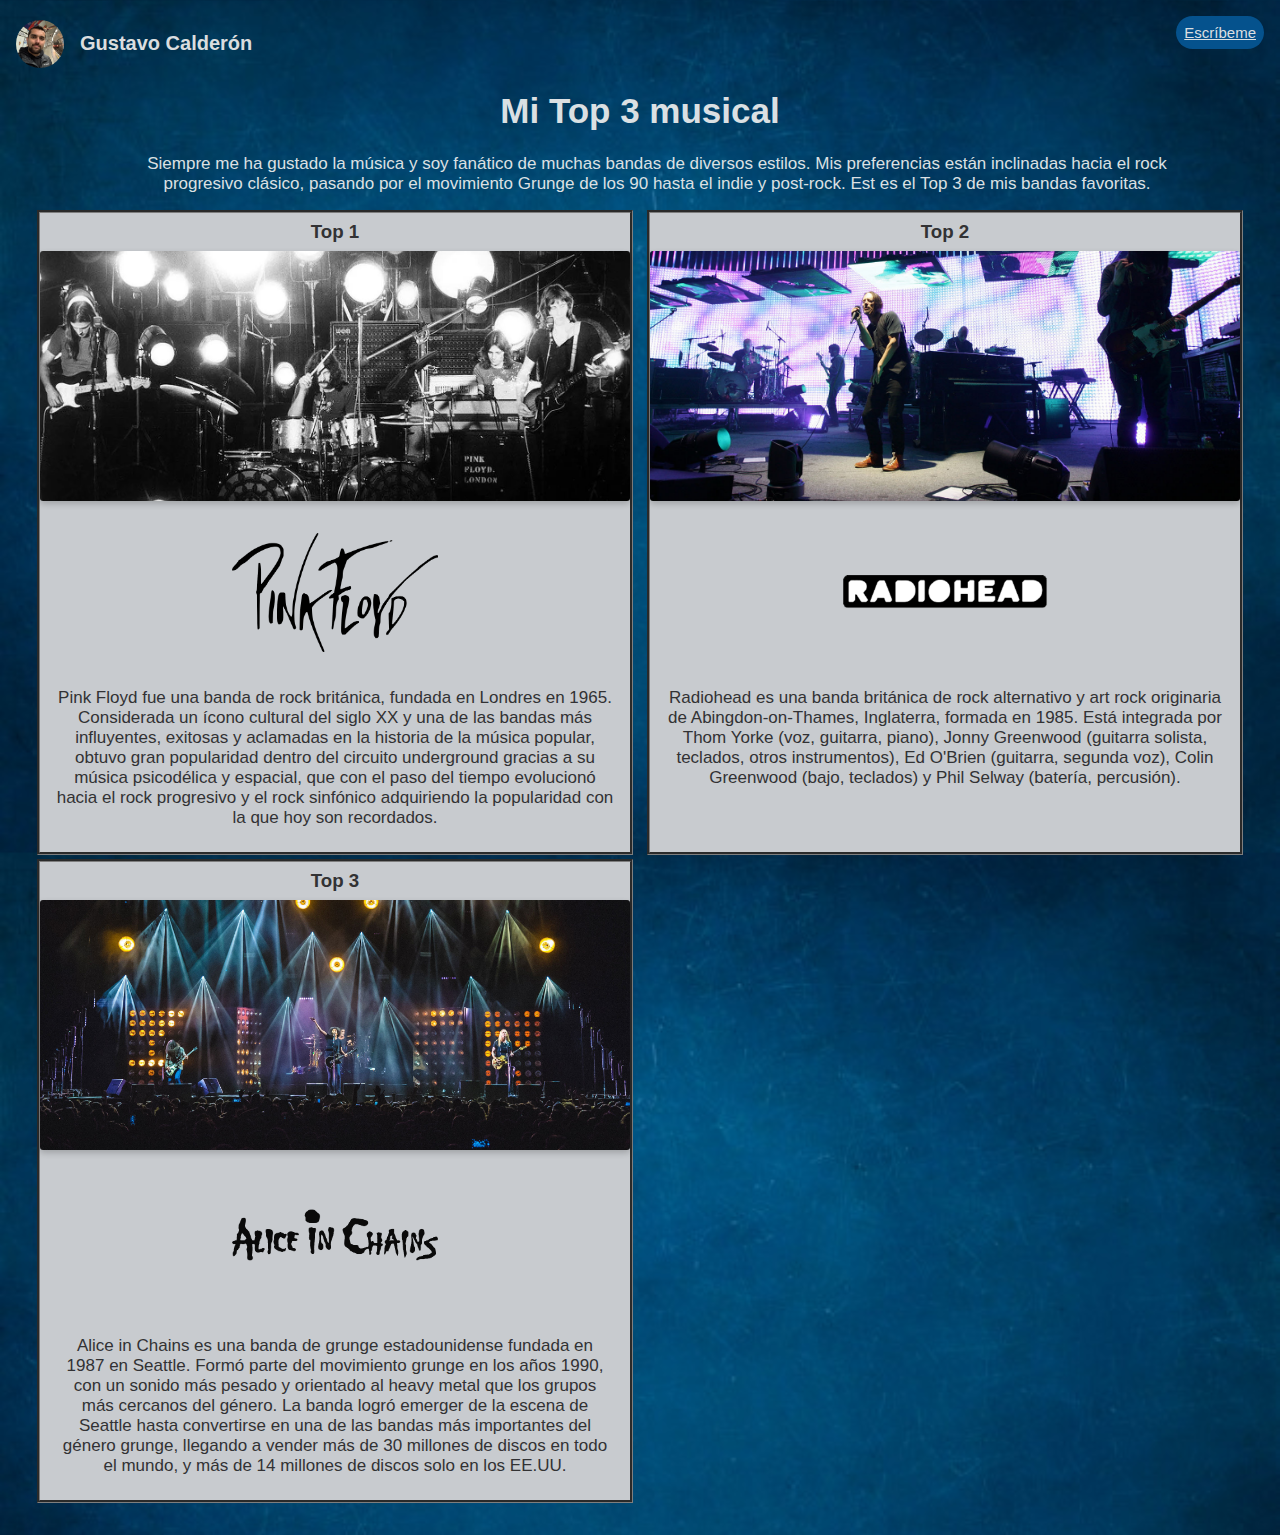
<file: index.html>
<!DOCTYPE html>
<html lang="en">
<head>
    <meta charset="UTF-8">
    <meta http-equiv="X-UA-Compatible" content="IE=edge">
    <meta name="viewport" content="width=device-width, initial-scale=1.0">
    <link rel="preconnect" href="https://fonts.googleapis.com">
    <link rel="shortcut icon" href="./Icons/FaviconMain.ico">
    <link rel="stylesheet" href="./styles.css">
    <title>Mis Bandas Favoritas</title>
</head>
<body background="./Images/Background3.jpg" >
    <header class="nav-header">
        <div class="left-nav">
            <img class="icon-title" src="./Icons/Profile_IMG.jpg" alt="Foto de Perfil">
            <h2>Gustavo Calderón</h2>
        </div> 
        <div class="right-nav">
            <a href="mailto:gicm85@gmail.com" class="btn-mail">Escríbeme</a>
        </div>       
    </header>

<!-- Título de contenido -->
    <section class="intermedio">
        <h1 class="h1-intermedio">Mi Top 3 musical</h1>
        <p class="p-intermedio">Siempre me ha gustado la música y soy fanático de muchas bandas de diversos estilos. Mis preferencias están inclinadas hacia el rock progresivo clásico, pasando por el movimiento Grunge de los 90 hasta el indie y post-rock. Est es el Top 3 de mis bandas favoritas.</p>
    </section>

<!-- Contenido de la Página -->
    <section class="main">
        <div class="container">
        <!--CARD 1-->
            <div class="card">  
                <h3 class="card-n">Top 1</h3>
                <div class="card-header">   
                    <div class="carousel">
                        <div class="slides">
                            <img class="card-header__img" src="./01_PinkFloyd/PF_Ini_1.JPG" alt="Foto Pink Floyd 1"> 
                            <img class="card-header__img" src="./01_PinkFloyd/PF_Ini_2.jpg" alt="Foto Pink Floyd 2">
                            <img class="card-header__img" src="./01_PinkFloyd/PF_Ini_3.jpg" alt="Foto Pink Floyd 3">
                        </div>
                        <div class="controls">                            
                            <div class="control prev-slide">&#9668;</div>
                            <div class="control next-slide">&#9658;</div>
                        </div>
                    </div>                 
                    
                </div>
                <div class="card-body">
                    <h4>
                        <a href="./01_PinkFloyd.html"> 
                            <img class="icon-link" src="./Icons/PinkFloyd_Icon.png" alt="Icono Pink Floyd">
                        </a>
                    </h4>
                    <p class="p-card">
                        Pink Floyd fue una banda de rock británica, fundada en Londres en 1965. Considerada un ícono cultural del siglo XX y una de las bandas más influyentes, exitosas y aclamadas en la historia de la música popular, obtuvo gran popularidad dentro del circuito underground gracias a su música psicodélica y espacial, que con el paso del tiempo evolucionó hacia el rock progresivo y el rock sinfónico adquiriendo la popularidad con la que hoy son recordados. 
                    </p>
                </div>
            </div>

        <!--CARD 2-->
        <div class="card">
            <h3 class="card-n">Top 2</h3>
            <div class="card-header">   
                <div class="carousel">
                    <div class="slides2">
                        <img class="card-header__img" src="./02_Radiohead/RH_Ini_1.jpg" alt="Foto Radiohead 1"> 
                        <img class="card-header__img" src="./02_Radiohead/RH_Ini_2.jpg" alt="Foto Radiohead 2">
                        <img class="card-header__img" src="./02_Radiohead/RH_Ini_3.jpg" alt="Foto Radiohead 3">
                    </div>
                    <div class="controls">                            
                        <div class="control prev-slide">&#9668;</div>
                        <div class="control next-slide">&#9658;</div>
                    </div>
                </div>                 
                
            </div>
            <div class="card-body">
                <h4>
                    <a href="./02_Radiohead.html"> 
                        <img class="icon-link" src="./Icons/RH_Icon.png" alt="Icono Radiohead">
                    </a>
                </h4>
                <p class="p-card">
                    Radiohead es una banda británica de rock alternativo y art rock originaria de Abingdon-on-Thames, Inglaterra, formada en 1985. Está integrada por Thom Yorke (voz, guitarra, piano), Jonny Greenwood (guitarra solista, teclados, otros instrumentos), Ed O'Brien (guitarra, segunda voz), Colin Greenwood (bajo, teclados) y Phil Selway (batería, percusión).
                </p>
            </div>
        </div>
        
        <!--CARD 3-->
        <div class="card">
            <h3 class="card-n">Top 3</h3>
            <div class="card-header">   
                <div class="carousel">
                    <div class="slides3">
                        <img class="card-header__img" src="./03_AliceInChains/AIC_Ini_1.jpg" alt="Foto Alice In Chains 1"> 
                        <img class="card-header__img" src="./03_AliceInChains/AIC_Ini_2.jpg" alt="Foto Alice In Chains 2">
                        <img class="card-header__img" src="./03_AliceInChains/AIC_Ini_3.jpg" alt="Foto Alice In Chains 3">
                    </div>
                    <div class="controls">                            
                        <div class="control prev-slide">&#9668;</div>
                        <div class="control next-slide">&#9658;</div>
                    </div>
                </div>                 
                
            </div>
            <div class="card-body">
                <h4>
                    <a href="./03_AIC.html""> 
                        <img class="icon-link" src="./Icons/AIC_Icon.png" alt="Icono Alice In Chains">
                    </a>
                </h4>
                <p class="p-card">
                    Alice in Chains es una banda de grunge estadounidense fundada en 1987 en Seattle. Formó parte del movimiento grunge en los años 1990, con un sonido más pesado y orientado al heavy metal que los grupos más cercanos del género. La banda logró emerger de la escena de Seattle hasta convertirse en una de las bandas más importantes del género grunge, llegando a vender más de 30 millones de discos en todo el mundo, y más de 14 millones de discos solo en los EE.UU.
                </p>
            </div>
        </div>
        </div>
    </section>


<script src="./index.js"></script>   
</body>
</html>
</file>
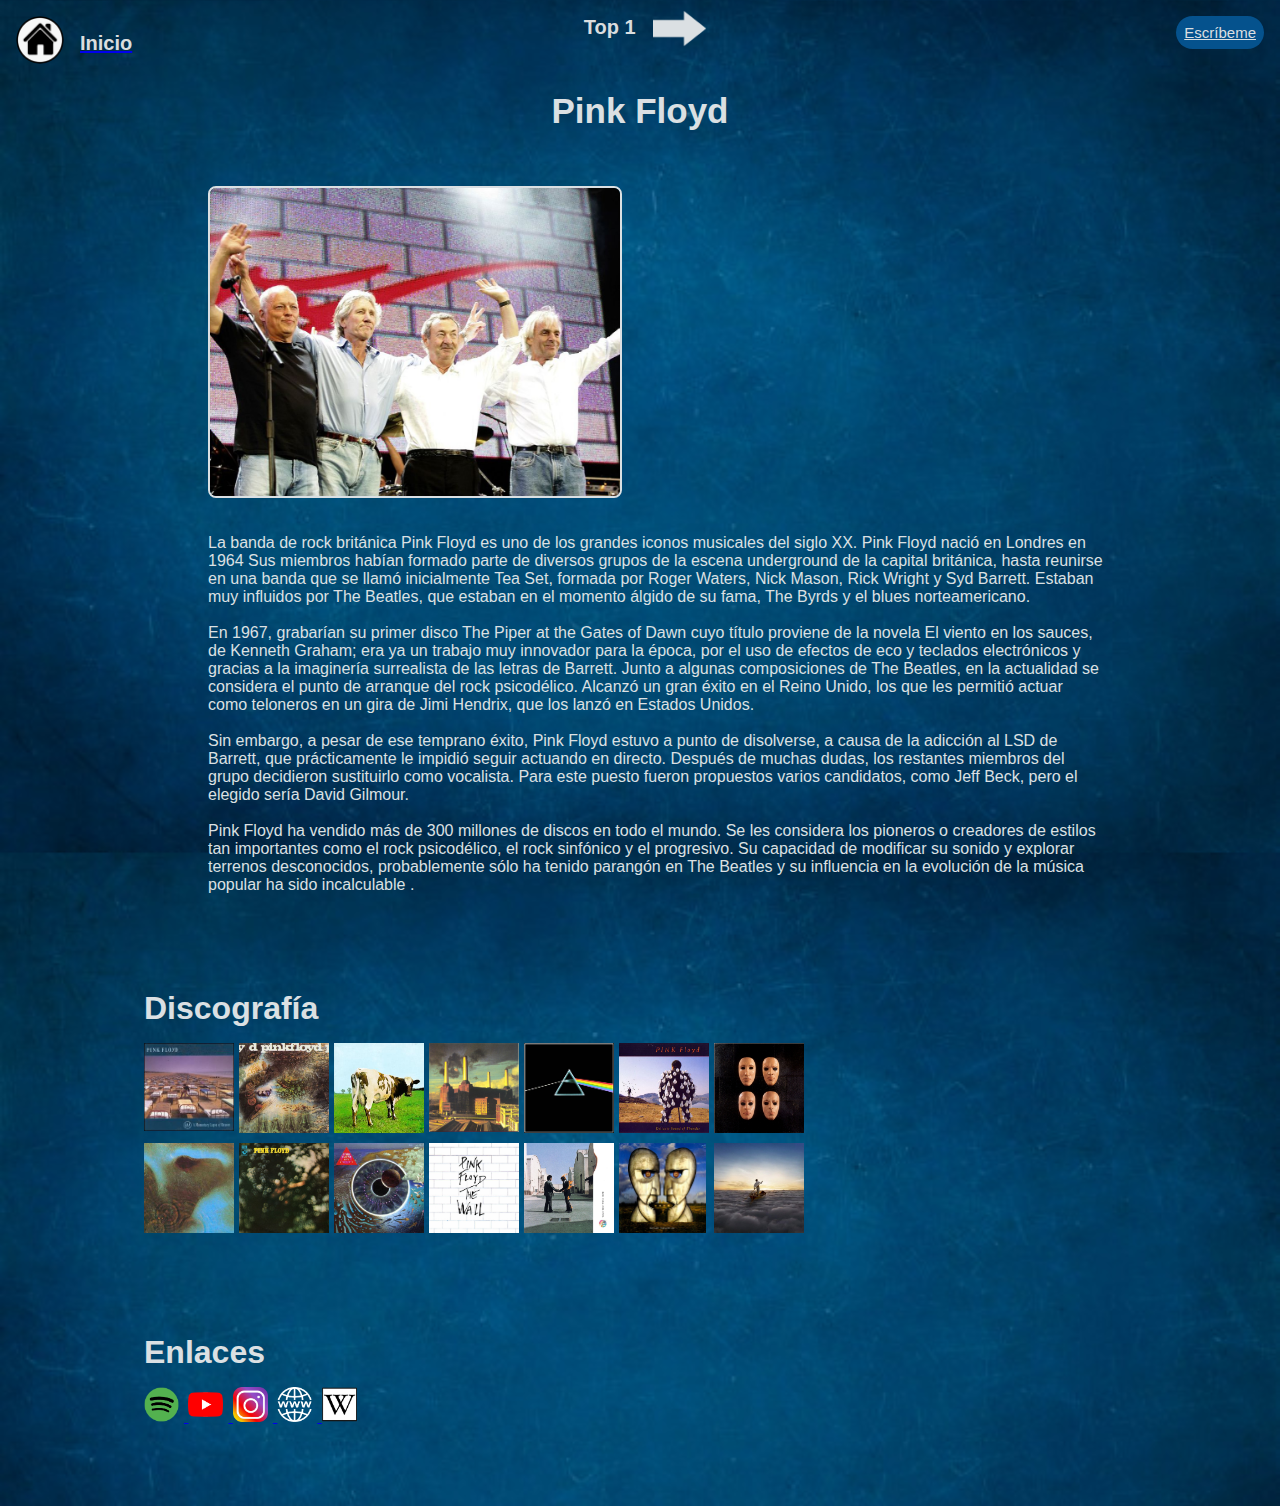
<file: 01_PinkFloyd.html>
<!DOCTYPE html>
<html lang="en">
<head>
    <meta charset="UTF-8">
    <meta http-equiv="X-UA-Compatible" content="IE=edge">
    <meta name="viewport" content="width=device-width, initial-scale=1.0">
    <link rel="preconnect" href="https://fonts.googleapis.com">
    <link rel="shortcut icon" href="./Icons/Favicon_PF.ico">
    <link rel="stylesheet" href="./styles.css">
    <title>Top 1 - Pink Floyd</title>
</head>
<body background="./Images/Background3.jpg" >
    <header class="nav-header">
        <div class="left-nav">
            <a class="inicio" href="./index.html">
            <img class="icon-title" src="./Icons/Home_Icon2.png" alt="Volver al inicio">
            <h2 style="text-decoration: none;">Inicio</h2>
            </a>
        </div> 
        <div class="mid-nav">
            <h2>Top 1</h2>  
            <a href="./02_Radiohead.html">
            <img class="arrow" src="./Icons/Arrow_R.png" alt="Ir a banda siguiente"> 
            </a>  
        </div>
        <div class="right-nav">
            <a href="mailto:gicm85@gmail.com" class="btn-mail">Escríbeme</a>
        </div>       
    </header>

 <!-- Título de contenido -->
    <section class="intermedio">
        <h1 class="h1-intermedio">Pink Floyd</h1>
    </section>

 <!-- Contenido de la página -->   
    <section class="container-info">
        <div class="page-main">
            <div class="page-bio">
                <img class="page-img" src="./01_PinkFloyd/Pink_Floyd_Full.jpg" alt="Foto Banda Pink Floyd">
                <p>La banda de rock británica Pink Floyd es uno de los grandes iconos musicales del siglo XX.
                Pink Floyd nació en Londres en 1964 Sus miembros habían formado parte de diversos grupos de la escena underground de la capital británica, hasta reunirse en una banda que se llamó inicialmente Tea Set, formada por Roger Waters, Nick Mason, Rick Wright y Syd Barrett. Estaban muy influidos por The Beatles, que estaban en el momento álgido de su fama, The Byrds y el blues norteamericano. <br><br>
                En 1967, grabarían su primer disco The Piper at the Gates of Dawn cuyo título proviene de la novela El  viento en los sauces, de Kenneth Graham; era ya un trabajo muy innovador para la época, por el uso de efectos de eco y teclados electrónicos y gracias a la imaginería surrealista de las letras de Barrett. Junto a algunas composiciones de The Beatles, en la actualidad se considera el punto de arranque del rock psicodélico. Alcanzó un gran éxito en el Reino Unido, los que les permitió actuar como teloneros en un gira de Jimi Hendrix, que los lanzó en Estados Unidos. <br><br>                
                Sin embargo, a pesar de ese temprano éxito, Pink Floyd estuvo a punto de disolverse, a causa de la adicción al LSD de Barrett, que prácticamente le impidió seguir actuando en directo. Después de muchas dudas, los restantes miembros del grupo decidieron sustituirlo como vocalista. Para este puesto fueron propuestos varios candidatos, como Jeff Beck, pero el elegido sería David Gilmour. <br><br>
                Pink Floyd ha vendido más de 300 millones de discos en todo el mundo. Se les considera los pioneros o creadores de estilos tan importantes como el rock psicodélico, el rock sinfónico y el progresivo. Su capacidad de modificar su sonido y explorar terrenos desconocidos, probablemente sólo ha tenido parangón en The Beatles y su influencia en la evolución de la música popular ha sido incalculable .
                </p>
            </div>
            <div class="low-section">
                <div>
                <h1 style="color: #dbe0e3; margin-top: 3em; margin-bottom: 1rem;" >Discografía</h1>
                <div class="page-discos1">                
                    <img class="img-grid" src="./01_PinkFloyd/Covers/A Momentary Lapse Of Reason.jpg" alt="A Momentary Lapse Of Reason" title="A Momentary Lapse Of Reason">
                    <img class="img-grid" src="./01_PinkFloyd/Covers/A Saucerful Of Secrets.jpg" alt="A Saucerful Of Secrets" title="A Saucerful Of Secrets">
                    <img class="img-grid" src="./01_PinkFloyd/Covers/Atom Heart Mother.JPG" alt="Atom Heart Mother" title="Atom Heart Mother">
                    <img class="img-grid" src="./01_PinkFloyd/Covers/Animals.jpg" alt="Animals" title="Animals">
                    <img class="img-grid" src="./01_PinkFloyd/Covers/dark side of the moon.jpg" alt="The Dark Side Of The Moon" title="The Dark Side Of The Moon">
                    <img class="img-grid" src="./01_PinkFloyd/Covers/delicate_sound_of_thunder.jpg" alt="Delicate Sound Of Thunder" title="Delicate Sound Of Thunder">
                    <img class="img-grid" src="./01_PinkFloyd/Covers/Is-There-Anybody-Out-There-The-Wall-Live-1980-81.jpg" alt="Is There Anybody Out There" title="Is There Anybody Out There">
                    <img class="img-grid" src="./01_PinkFloyd/Covers/Meddle.jpg" alt="Meddle" title="Meddle">
                    <img class="img-grid" src="./01_PinkFloyd/Covers/Obscured By Clouds.jpg" alt="Obscured By Clouds" title="Obscured By Clouds">
                    <img class="img-grid" src="./01_PinkFloyd/Covers/PULSE.jpg" alt="Pulse" title="Pulse">
                    <img class="img-grid" src="./01_PinkFloyd/Covers/the wall.jpg" alt="The Wall" title="The Wall">
                    <img class="img-grid" src="./01_PinkFloyd/Covers/WYWH.jpg" alt="Wish You Were Here" title="Wish You Were Here">
                    <img class="img-grid" src="./01_PinkFloyd/Covers/The Division Bell.jpg" alt="The Division Bell" title="The Division Bell">
                    <img class="img-grid" src="./01_PinkFloyd/Covers/The Endless River.jpg" alt="The Endless River" title="The Endless River">  
                </div>  
                </div>  

                <div class="enlaces">
                    <h1 style="color: #dbe0e3; margin-top: 3em; margin-bottom: 1rem;" >Enlaces</h1>
                    <div>                
                        <a href="https://open.spotify.com/artist/0k17h0D3J5VfsdmQ1iZtE9?si=N_MUMmpCRK2X51Ev_iuRGg" target="_blank">
                            <img class="enlaces-img" src="./Icons/Spotify.png" alt="Link a Spotify">
                        </a> 
                        <a href="https://www.youtube.com/c/pinkfloyd" target="_blank">
                            <img class="enlaces-img" src="./Icons/YouTube.png" alt="Link a YouTube">
                        </a>
                        <a href="https://www.instagram.com/pinkfloyd" target="_blank">
                            <img class="enlaces-img" src="./Icons/Instagram.png" alt="Link a Instagram">
                        </a>
                        <a href="https://www.pinkfloyd.com" target="_blank">
                            <img class="enlaces-img" src="./Icons/Web.png" alt="Link a Web">
                        </a>
                        <a href="https://es.wikipedia.org/wiki/Pink_Floyd" target="_blank">
                            <img class="enlaces-img" src="./Icons/Wiki.png" alt="Link a Wikipedia">
                        </a>
                    </div>  
                    </div>  

            </div>
            
            <div>                      
        </div>
    </section>
</body>
</html>
</file>
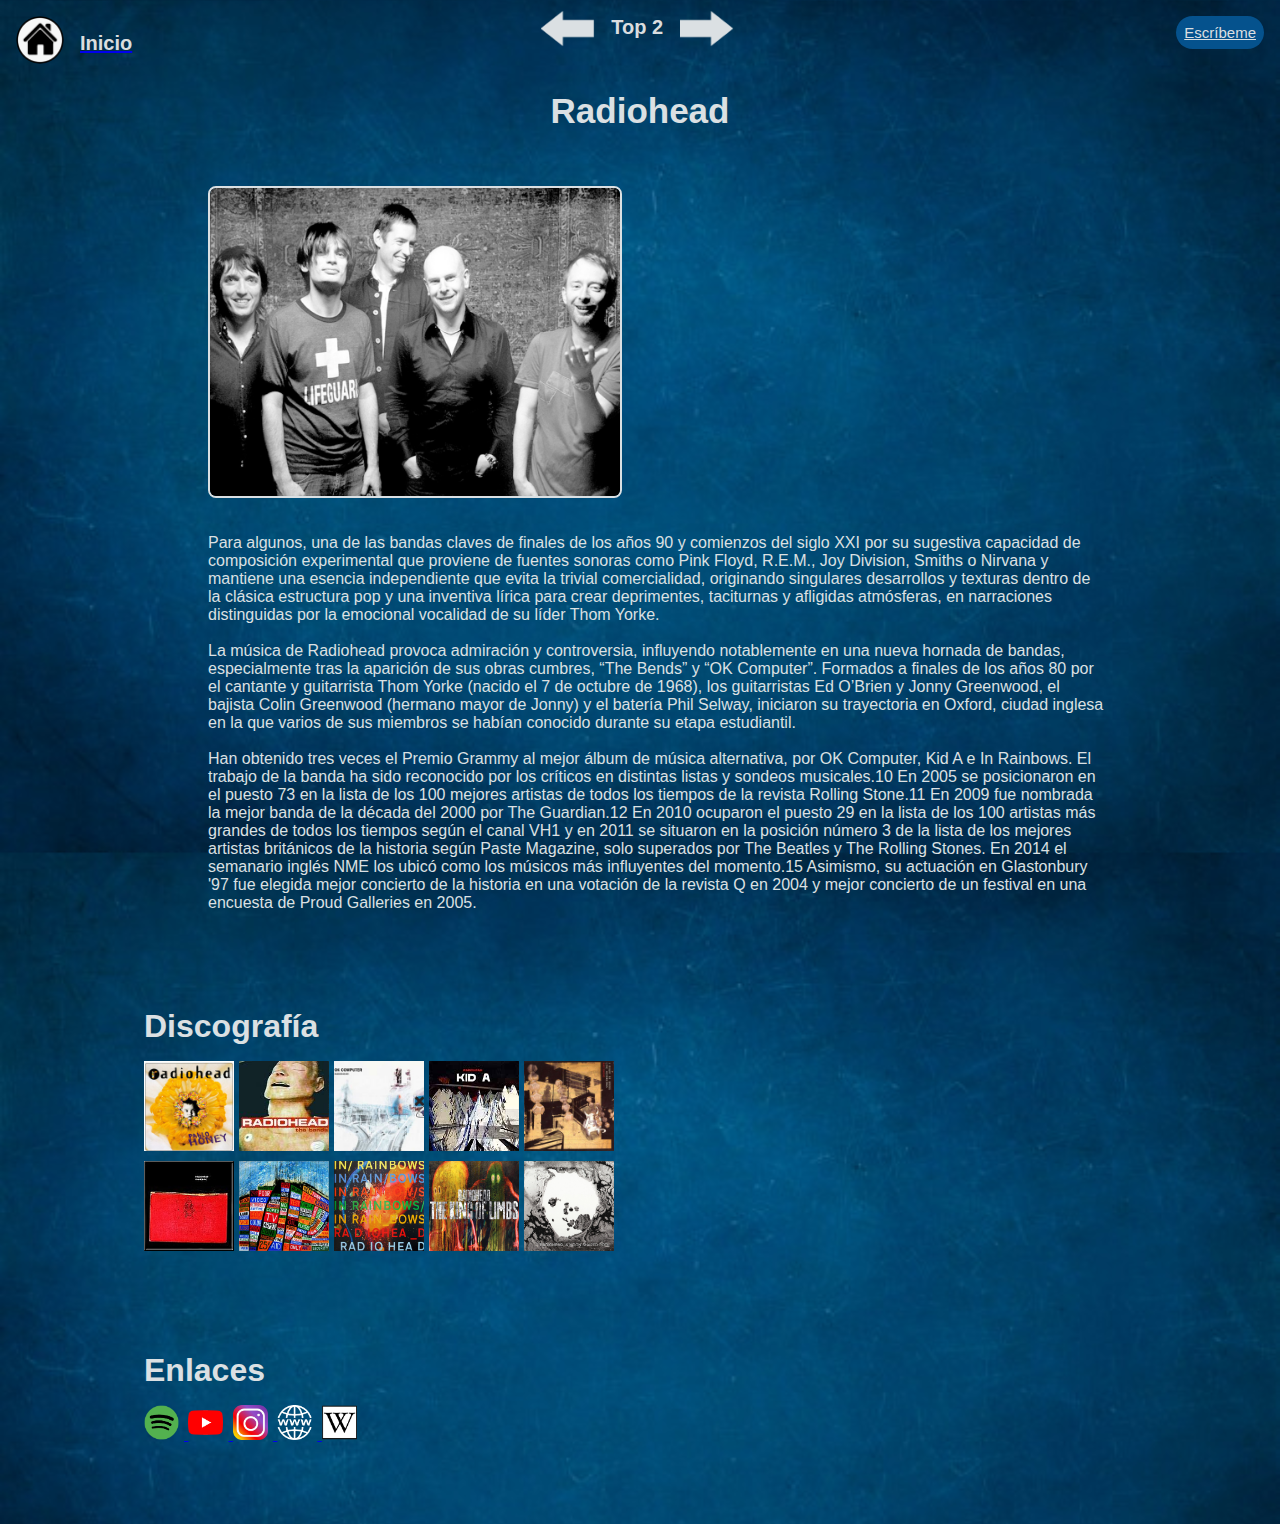
<file: 02_Radiohead.html>
<!DOCTYPE html>
<html lang="en">
<head>
    <meta charset="UTF-8">
    <meta http-equiv="X-UA-Compatible" content="IE=edge">
    <meta name="viewport" content="width=device-width, initial-scale=1.0">
    <link rel="preconnect" href="https://fonts.googleapis.com">
    <link rel="shortcut icon" href="./Icons/Favicon_RH.ico">
    <link rel="stylesheet" href="./styles.css">
    <title>Top 2 - Radiohead</title>
</head>
<body background="./Images/Background3.jpg" >
    <header class="nav-header">
        <div class="left-nav">
            <a class="inicio" href="./index.html">
            <img class="icon-title" src="./Icons/Home_Icon2.png" alt="Volver al inicio">
            <h2 style="text-decoration: none;">Inicio</h2>
            </a>
        </div> 
        <div class="mid-nav">
            <a href="./01_PinkFloyd.html">
            <img class="arrow" src="./Icons/Arrow_L.png" alt="Ir a banda anterior"> 
            </a> 
            <h2>Top 2</h2>  
            <a href="./03_AIC.html">
            <img class="arrow" src="./Icons/Arrow_R.png" alt="Ir a banda siguiente"> 
            </a>  
        </div>
        <div class="right-nav">
            <a href="mailto:gicm85@gmail.com" class="btn-mail">Escríbeme</a>
        </div>       
    </header>

 <!-- Título de contenido -->
    <section class="intermedio">
        <h1 class="h1-intermedio">Radiohead</h1>
    </section>

 <!-- Contenido de la página -->   
    <section class="container-info">
        <div class="page-main">
            <div class="page-bio">
                <img class="page-img" src="./02_Radiohead/Radiohead_Full.png" alt="Foto Banda Radiohead">
                <p>Para algunos, una de las bandas claves de finales de los años 90 y comienzos del siglo XXI por su sugestiva capacidad de composición experimental que proviene de fuentes sonoras como Pink Floyd, R.E.M., Joy Division, Smiths o Nirvana y mantiene una esencia independiente que evita la trivial comercialidad, originando singulares desarrollos y texturas dentro de la clásica estructura pop y una inventiva lírica para crear deprimentes, taciturnas y afligidas atmósferas, en narraciones distinguidas por la emocional vocalidad de su líder Thom Yorke.<br><br>
                La música de Radiohead provoca admiración y controversia, influyendo notablemente en una nueva hornada de bandas, especialmente tras la aparición de sus obras cumbres, “The Bends” y “OK Computer”.
                Formados a finales de los años 80 por el cantante y guitarrista Thom Yorke (nacido el 7 de octubre de 1968), los guitarristas Ed O’Brien y Jonny Greenwood, el bajista Colin Greenwood (hermano mayor de Jonny) y el batería Phil Selway, iniciaron su trayectoria en Oxford, ciudad inglesa en la que varios de sus miembros se habían conocido durante su etapa estudiantil.<br><br>
                Han obtenido tres veces el Premio Grammy al mejor álbum de música alternativa, por OK Computer, Kid A e In Rainbows. El trabajo de la banda ha sido reconocido por los críticos en distintas listas y sondeos musicales.10​ En 2005 se posicionaron en el puesto 73 en la lista de los 100 mejores artistas de todos los tiempos de la revista Rolling Stone.11​ En 2009 fue nombrada la mejor banda de la década del 2000 por The Guardian.12​ En 2010 ocuparon el puesto 29 en la lista de los 100 artistas más grandes de todos los tiempos según el canal VH1 y en 2011 se situaron en la posición número 3 de la lista de los mejores artistas británicos de la historia según Paste Magazine, solo superados por The Beatles y The Rolling Stones. En 2014 el semanario inglés NME los ubicó como los músicos más influyentes del momento.15​ Asimismo, su actuación en Glastonbury '97 fue elegida mejor concierto de la historia en una votación de la revista Q en 2004 y mejor concierto de un festival en una encuesta de Proud Galleries en 2005.
                </p>
            </div>
            <div class="low-section">
                <div>
                <h1 style="color: #dbe0e3; margin-top: 3em; margin-bottom: 1rem;" >Discografía</h1>
                <div class="page-discos2">                
                    <img class="img-grid" src="./02_Radiohead/Covers/Pablo Honey.jpg" alt="Pablo Honey" title="Pablo Honey">  
                    <img class="img-grid" src="./02_Radiohead/Covers/The Bends.jpg" alt="The Bends" title="The Bends">
                    <img class="img-grid" src="./02_Radiohead/Covers/OK Computer.jpg" alt="OK Computer" title="OK Computer">
                    <img class="img-grid" src="./02_Radiohead/Covers/Kid A.jpg" alt="Kid A" title="Kid A">
                    <img class="img-grid" src="./02_Radiohead/Covers/I Might Be Wrong Live Recordings Front.jpg" alt="Live Recordings" title="Live Recordings">
                    <img class="img-grid" src="./02_Radiohead/Covers/Amnesiac.jpg" alt="Amnesiac" title="Amnesiac">
                    <img class="img-grid" src="./02_Radiohead/Covers/Hail To The Thief.jpg" alt="Hail To The Thief" title="Hail To The Thief">
                    <img class="img-grid" src="./02_Radiohead/Covers/In Rainbows.jpg" alt="In Rainbows" title="In Rainbows">
                    <img class="img-grid" src="./02_Radiohead/Covers/TKOL.jpg" alt="The King Of Limbs" title="The King Of Limbs">      
                    <img class="img-grid" src="./02_Radiohead/Covers/AMSP.jpg" alt="A Moon Shaped Pool" title="A Moon Shaped Pool">   
                </div>  
                </div>  

                <div class="enlaces">
                    <h1 style="color: #dbe0e3; margin-top: 3em; margin-bottom: 1rem;" >Enlaces</h1>
                    <div>                
                        <a href="https://open.spotify.com/artist/4Z8W4fKeB5YxbusRsdQVPb?si=zL_omo1bTWmv4nwwhSOADw" target="_blank">
                            <img class="enlaces-img" src="./Icons/Spotify.png" alt="Link a Spotify">
                        </a> 
                        <a href="https://www.youtube.com/c/Radiohead" target="_blank">
                            <img class="enlaces-img" src="./Icons/YouTube.png" alt="Link a YouTube">
                        </a>
                        <a href="https://www.instagram.com/radiohead" target="_blank">
                            <img class="enlaces-img" src="./Icons/Instagram.png" alt="Link a Instagram">
                        </a>
                        <a href="https://www.radiohead.com/" target="_blank">
                            <img class="enlaces-img" src="./Icons/Web.png" alt="Link a Web">
                        </a>
                        <a href="https://es.wikipedia.org/wiki/Radiohead" target="_blank">
                            <img class="enlaces-img" src="./Icons/Wiki.png" alt="Link a Wikipedia">
                        </a>
                    </div>  
                    </div>  

            </div>
            
            <div>                      
        </div>
    </section>
</body>
</html>
</file>
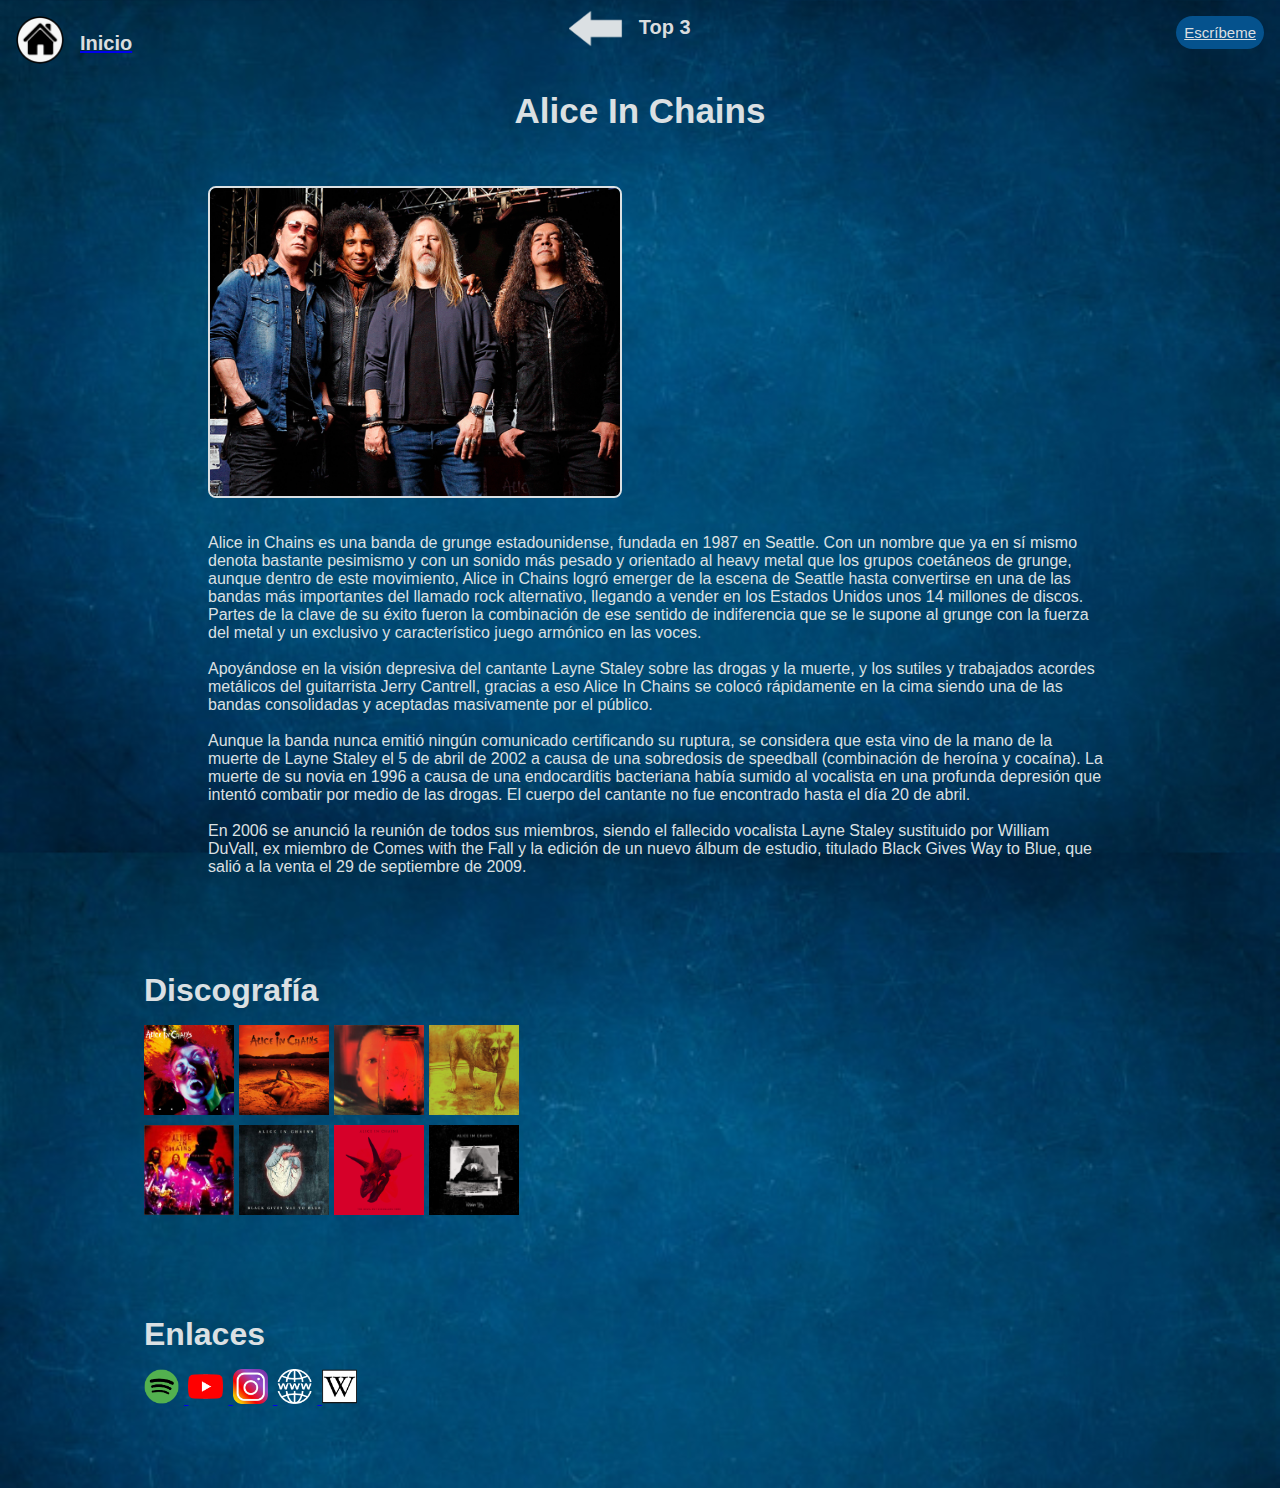
<file: 03_AIC.html>
<!DOCTYPE html>
<html lang="en">
<head>
    <meta charset="UTF-8">
    <meta http-equiv="X-UA-Compatible" content="IE=edge">
    <meta name="viewport" content="width=device-width, initial-scale=1.0">
    <link rel="preconnect" href="https://fonts.googleapis.com">
    <link rel="shortcut icon" href="./Icons/Favicon_AIC.ico">
    <link rel="stylesheet" href="./styles.css">
    <title>Top 3 - Alice In Chains</title>
</head>
<body background="./Images/Background3.jpg" >
    <header class="nav-header">
        <div class="left-nav">
            <a class="inicio" href="./index.html">
            <img class="icon-title" src="./Icons/Home_Icon2.png" alt="Volver al inicio">
            <h2 style="text-decoration: none;">Inicio</h2>
            </a>
        </div> 
        <div class="mid-nav">
            <a href="./02_Radiohead.html">
            <img class="arrow" src="./Icons/Arrow_L.png" alt="Ir a banda anterior"> 
            </a> 
            <h2>Top 3</h2>            
        </div>
        <div class="right-nav">
            <a href="mailto:gicm85@gmail.com" class="btn-mail">Escríbeme</a>
        </div>       
    </header>

 <!-- Título de contenido -->
    <section class="intermedio">
        <h1 class="h1-intermedio">Alice In Chains</h1>
    </section>

 <!-- Contenido de la página -->   
    <section class="container-info">
        <div class="page-main">
            <div class="page-bio">
                <img class="page-img" src="./03_AliceInChains/AIC_Full.png" alt="Foto Banda Alice In Chains">
                <p>Alice in Chains es una banda de grunge estadounidense, fundada en 1987 en Seattle. Con un nombre que ya en sí mismo denota bastante pesimismo y con un sonido más pesado y orientado al heavy metal que los grupos coetáneos de grunge, aunque dentro de este movimiento, Alice in Chains logró emerger de la escena de Seattle hasta convertirse en una de las bandas más importantes del llamado rock alternativo, llegando a vender en los Estados Unidos unos 14 millones de discos. Partes de la clave de su éxito fueron la combinación de ese sentido de indiferencia que se le supone al grunge con la fuerza del metal y un exclusivo y característico juego armónico en las voces.<br><br>
                Apoyándose en la visión depresiva del cantante Layne Staley sobre las drogas y la muerte, y los sutiles y trabajados acordes metálicos del guitarrista Jerry Cantrell, gracias a eso Alice In Chains se colocó rápidamente en la cima siendo una de las bandas consolidadas y aceptadas masivamente por el público.<br><br>     
                Aunque la banda nunca emitió ningún comunicado certificando su ruptura, se considera que esta vino de la mano de la muerte de Layne Staley el 5 de abril de 2002​ a causa de una sobredosis de speedball (combinación de heroína y cocaína). La muerte de su novia en 1996 a causa de una endocarditis bacteriana había sumido al vocalista en una profunda depresión que intentó combatir por medio de las drogas. El cuerpo del cantante no fue encontrado hasta el día 20 de abril.<br><br>          
                En 2006 se anunció la reunión de todos sus miembros, siendo el fallecido vocalista Layne Staley sustituido por William DuVall, ex miembro de Comes with the Fall y la edición de un nuevo álbum de estudio, titulado Black Gives Way to Blue, que salió a la venta el 29 de septiembre de 2009.
                </p>
            </div>
            <div class="low-section">
                <div>
                <h1 style="color: #dbe0e3; margin-top: 3em; margin-bottom: 1rem;" >Discografía</h1>
                <div class="page-discos3">                
                    <img class="img-grid" src="./03_AliceInChains/Covers/01_Facelift.jpg" alt="Facelift" title="Facelift">         
                    <img class="img-grid" src="./03_AliceInChains/Covers/02_Dirt.jpg" alt="Dirt" title="Dirt">                               
                    <img class="img-grid" src="./03_AliceInChains/Covers/03_JarOfFlies.jpg" alt="Jar Of Flies" title="Jar Of Flies">   
                    <img class="img-grid" src="./03_AliceInChains/Covers/04_AIC.jpg" alt="Alice In Chains" title="Alice In Chains">   
                    <img class="img-grid" src="./03_AliceInChains/Covers/05_Unplugged.jpg" alt="Unplugged" title="Unplugged">   
                    <img class="img-grid" src="./03_AliceInChains/Covers/06_BGWTB.jpg" alt="Black Gives Way To Blue" title="Black Gives Way To Blue">   
                    <img class="img-grid" src="./03_AliceInChains/Covers/07_TDPDH.png" alt="The Devil Put Dinosaurs Here" title="The Devil Put Dinosaurs Here">   
                    <img class="img-grid" src="./03_AliceInChains/Covers/08_Rainier_Fog.jpg" alt="Rainier Fog" title="Rainier Fog">   
                </div>  
                </div>  

                <div class="enlaces">
                    <h1 style="color: #dbe0e3; margin-top: 3em; margin-bottom: 1rem;" >Enlaces</h1>
                    <div>                
                        <a href="https://open.spotify.com/artist/64tNsm6TnZe2zpcMVMOoHL?si=rD_Qw77FR0qFIYzz6HQuxA" target="_blank">
                            <img class="enlaces-img" src="./Icons/Spotify.png" alt="Link a Spotify">
                        </a> 
                        <a href="https://www.youtube.com/c/aliceinchains" target="_blank">
                            <img class="enlaces-img" src="./Icons/YouTube.png" alt="Link a YouTube">
                        </a>
                        <a href="https://www.instagram.com/aliceinchains/" target="_blank">
                            <img class="enlaces-img" src="./Icons/Instagram.png" alt="Link a Instagram">
                        </a>
                        <a href="https://aliceinchains.com/" target="_blank">
                            <img class="enlaces-img" src="./Icons/Web.png" alt="Link a Web">
                        </a>
                        <a href="https://es.wikipedia.org/wiki/Alice_in_Chains" target="_blank">
                            <img class="enlaces-img" src="./Icons/Wiki.png" alt="Link a Wikipedia">
                        </a>                        
                    </div>  
                    </div>  

            </div>
            
            <div>                      
        </div>
    </section>
</body>
</html>
</file>
<file: styles.css>
body {    
    margin: 0;
    background-size: 100%;
}


h2 {
    color: #e9e9e9f0;
    margin: 1rem;
    font-size: 20px;
}

h4 {
    margin-top: 2rem;
    margin-bottom: 1rem;
}

p {
    color: #dbe0e3;
    margin: 0 2em 0 4em;
}

* {
    font-family: 'Ubuntu', sans-serif;
}


.nav-header {
    display: flex;
    justify-content: space-between;
    align-items: self-start;
}

.left-nav {
    display: flex;
    justify-content: center;
    align-items: center;
    margin: 1rem 0 0 1rem;
}

.mid-nav {
    display: flex;
    margin-left: -50px;
}

.arrow {
    max-width: 55px;
    margin-top: 10px;
    transition: all 0.2s;
}

.arrow:hover {
    opacity: 40%;
}

.icon-title {
    width: 3rem;
    height: 3rem;
    border-radius: 2rem;
}

.icon-home{
    width: 2rem;
    height: 2rem;
}

.back-home {
    display: inline;
}

.btn-mail {
    border-color: transparent;
    display: inline-flex;
    background-color: #05528d;
    color: #e9e9e9f0;
    padding: 8px;
    border-radius: 3em;
    font-size: 15px;
    margin: 1rem 1rem 0 0;
}

.intermedio {
    display: grid;
    justify-content: center;
    text-align: center;
    margin-bottom: 1rem;
}

.h1-intermedio {
    font-size: 35px;
    margin-top: 20px;
    color: #dbe0e3;
}

.p-intermedio {
    width: 1100px;
    color: #dbe0e3;
    font-size: 17px;
}

.main {
    display: flex;
    margin-bottom: 2rem;
}

.container {
    display: grid;
    grid-template-columns: repeat(3, 1fr);
    margin-right: 2rem;
    margin-left: 2rem;
    gap: 0.25rem;
}

.card {
    border: groove;
    border-color: #7e7e7e;
    background-color: #c8cbcf;
    display: flex;
    flex-direction: column;
    margin: 0 5px 0 5px;
}


.card-header {
    display: flex;
    justify-content: center;
}

.card-n {
    margin: 0.5rem 0 0.5rem 0;
    text-align: center;
    color: #323234; 
}

.card-header__img {
    object-fit: cover;
    width: 100%;
    height: 21rem;
    border-radius: 1rem;
    margin-top: 0.5rem;
    transition: all 0.3s;

    
}

.icon-link {
    width: 35%;
    object-fit: cover;
    transition: all 0.3s;
}
.icon-link:hover {
    transform: scale(1.3);
}

.card-body {
    display: flex;
    flex-direction: inherit;
    text-align: center;  
}

.p-card {
    margin: 1rem 1rem 1.5rem 1rem;
    font-size: 17px;
    color: #323234;
}


 
/* Paginas de enlace */

.inicio {
    display: flex;
}

.container-info {
    margin: 2em 9em 0 9em;
}

.page-bio {
    display: flex;
}

.page-img {
    max-width: 410px;
    max-height: 310px;
    border: 2px solid #dbe0e3;
    border-radius: 0.5em; 
}

.low-section {
    display: flex;
}
 
.page-discos1 {
    display: grid;
    grid-template-columns: repeat(7, 1fr);
    grid-auto-rows: 95px;
    grid-gap: 5px;
    margin: 0.5em;
    margin-left: 0;
}

.page-discos2 {
    display: grid;
    grid-template-columns: repeat(5, 1fr);
    grid-auto-rows: 95px;
    grid-gap: 5px;
    margin: 0.5em;
    margin-left: 0;
}

.page-discos3 {
    display: grid;
    grid-template-columns: repeat(4, 1fr);
    grid-auto-rows: 95px;
    grid-gap: 5px;
    margin: 0.5em;
    margin-left: 0;
}

.img-grid {
    max-width: 90px;
    max-height: 90px;
    display: grid;
    transition: all 0.3s;
}
.img-grid:hover {
    transform: scale(1.3);   
}

.enlaces {
    margin-left: 10em;  
}

.enlaces-img {
    padding-right: 5px;
    max-width: 35px;
    transition: all 0.2s;
}

.enlaces-img:hover {
    opacity: 40%;    
}

/* Sección de carrusel */

.carousel {
    width: 100%;
    height: 250px;
    border-radius: 3px;
    box-shadow: 0 3px 6px rgba(0, 0, 0, 0.2);
    overflow: hidden;
    position: relative;
}

.controls {
    opacity: 0;
    margin: 0 5px;
    display: flex;
    position: absolute;
    top: 50%;
    left: 0%;
    justify-content: space-between;
    width: 100%;
    z-index: 99;
    transition: all ease 0.5s;
}

.control {
    margin: 0 5px;
    display: flex;
    align-items: center;
    justify-content: center;
    height: 40px;
    width: 40px;
    border-radius: 50%;
    opacity: 0.5;
    transition: ease 0.3s;
    cursor: pointer;
}

.controls:hover {
    opacity: 1;
}

.slides {
    position: absolute;
    top: 50%;
    left: 0;
    transform: translateY(-50%);
    display: flex;
    width: 100%;
    transition: 1s ease-in-out all;    
}

.slides2 {
    position: absolute;
    top: 50%;
    left: 0;
    transform: translateY(-50%);
    display: flex;
    width: 100%;
    transition: 1s ease-in-out all;    
}

.slides3 {
    position: absolute;
    top: 50%;
    left: 0;
    transform: translateY(-50%);
    display: flex;
    width: 100%;
    transition: 1s ease-in-out all;    
}

.slide {
    min-width: 100%;
    min-height: 250px;
    height: auto;
}



@media (max-width: 1600px) {
    .container {
        grid-template-columns: repeat(2, 1fr);  
    }
}

@media (max-width: 1130px) {
    .container {
        grid-template-columns: repeat(1, 1fr);  
    }

    .p-intermedio {
        width: 700px;
    }
}

@media (max-width: 1355px) {
    .low-section {
        display: inline-block;
    }

    .enlaces {
        margin: 0 0 5em 0;
    }

    .page-bio {
        display: inline;
    }
       
    .page-main {
        align-items: center;
    }

    .page-img {
        margin: 0 0 2em 4em;
    }
}

@media (max-width: 760px) {
    .p-intermedio {
        width: 450px;
    }    
}
</file>
